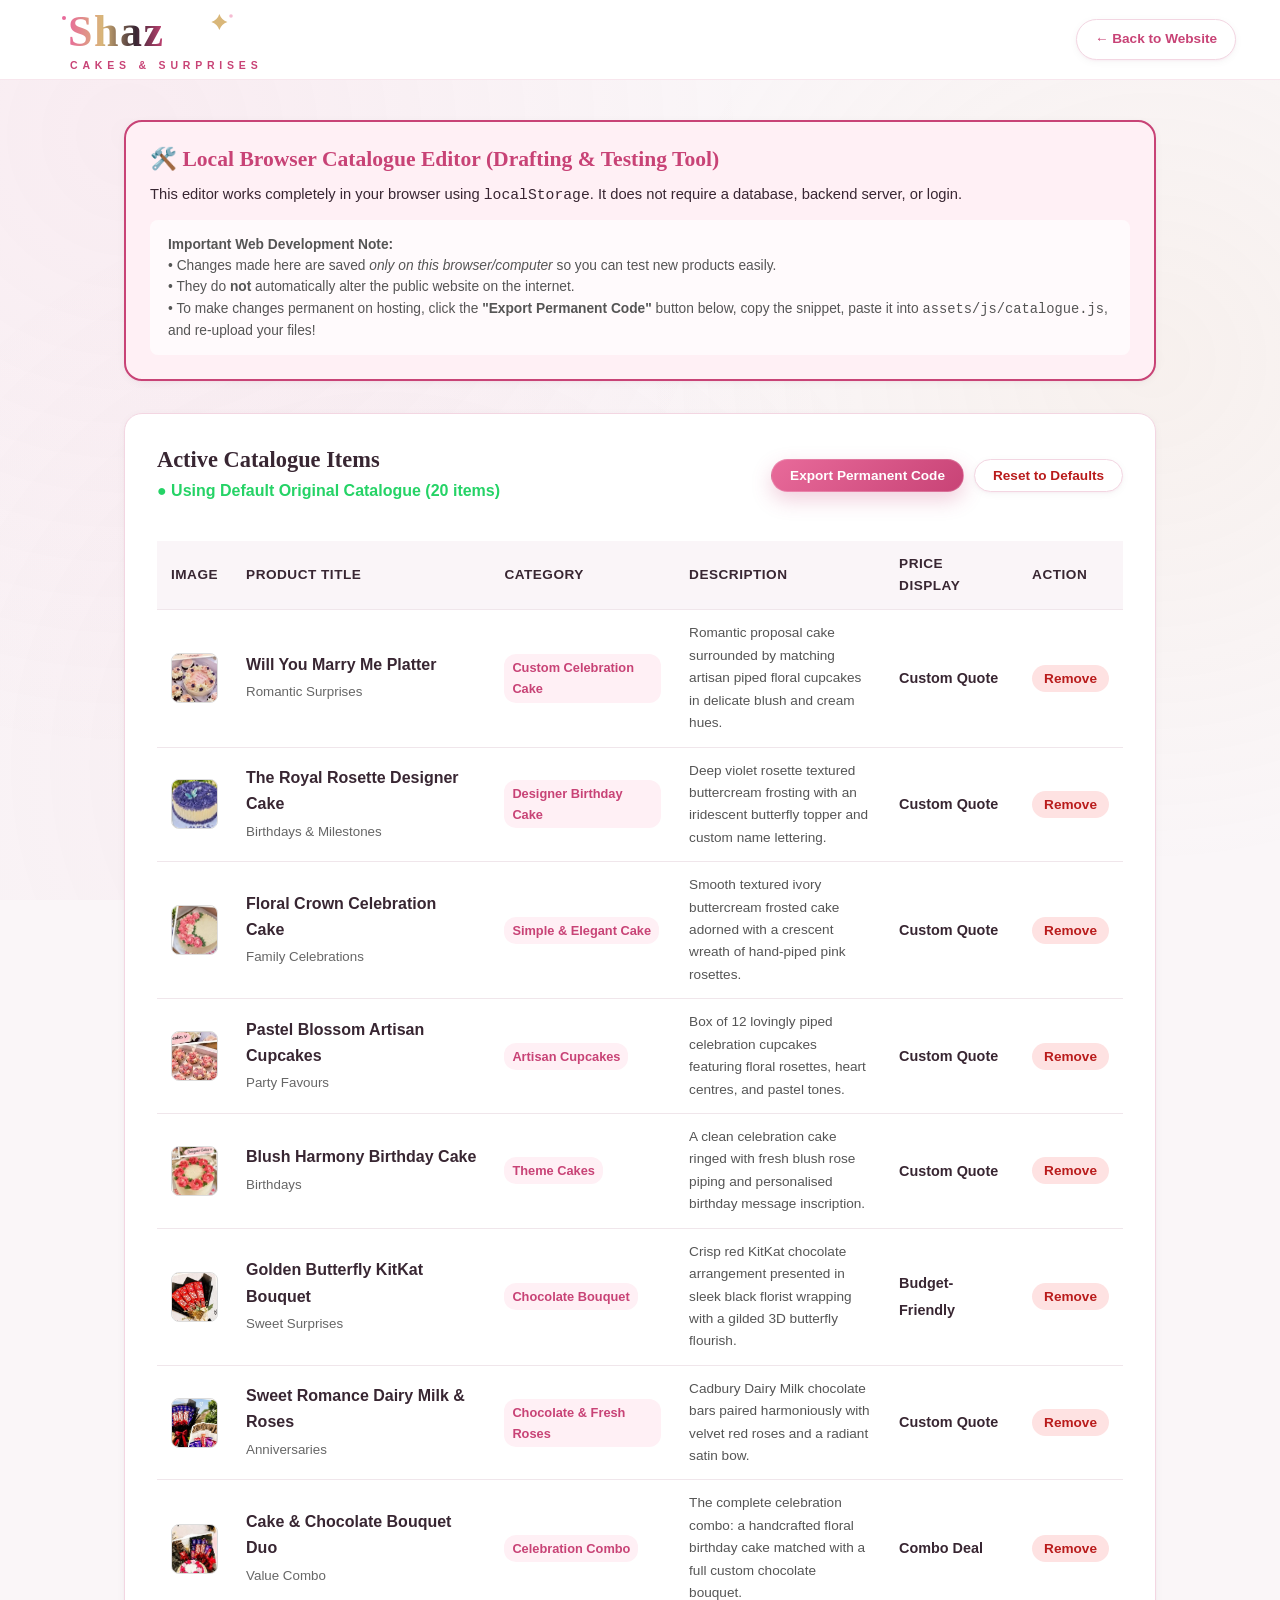
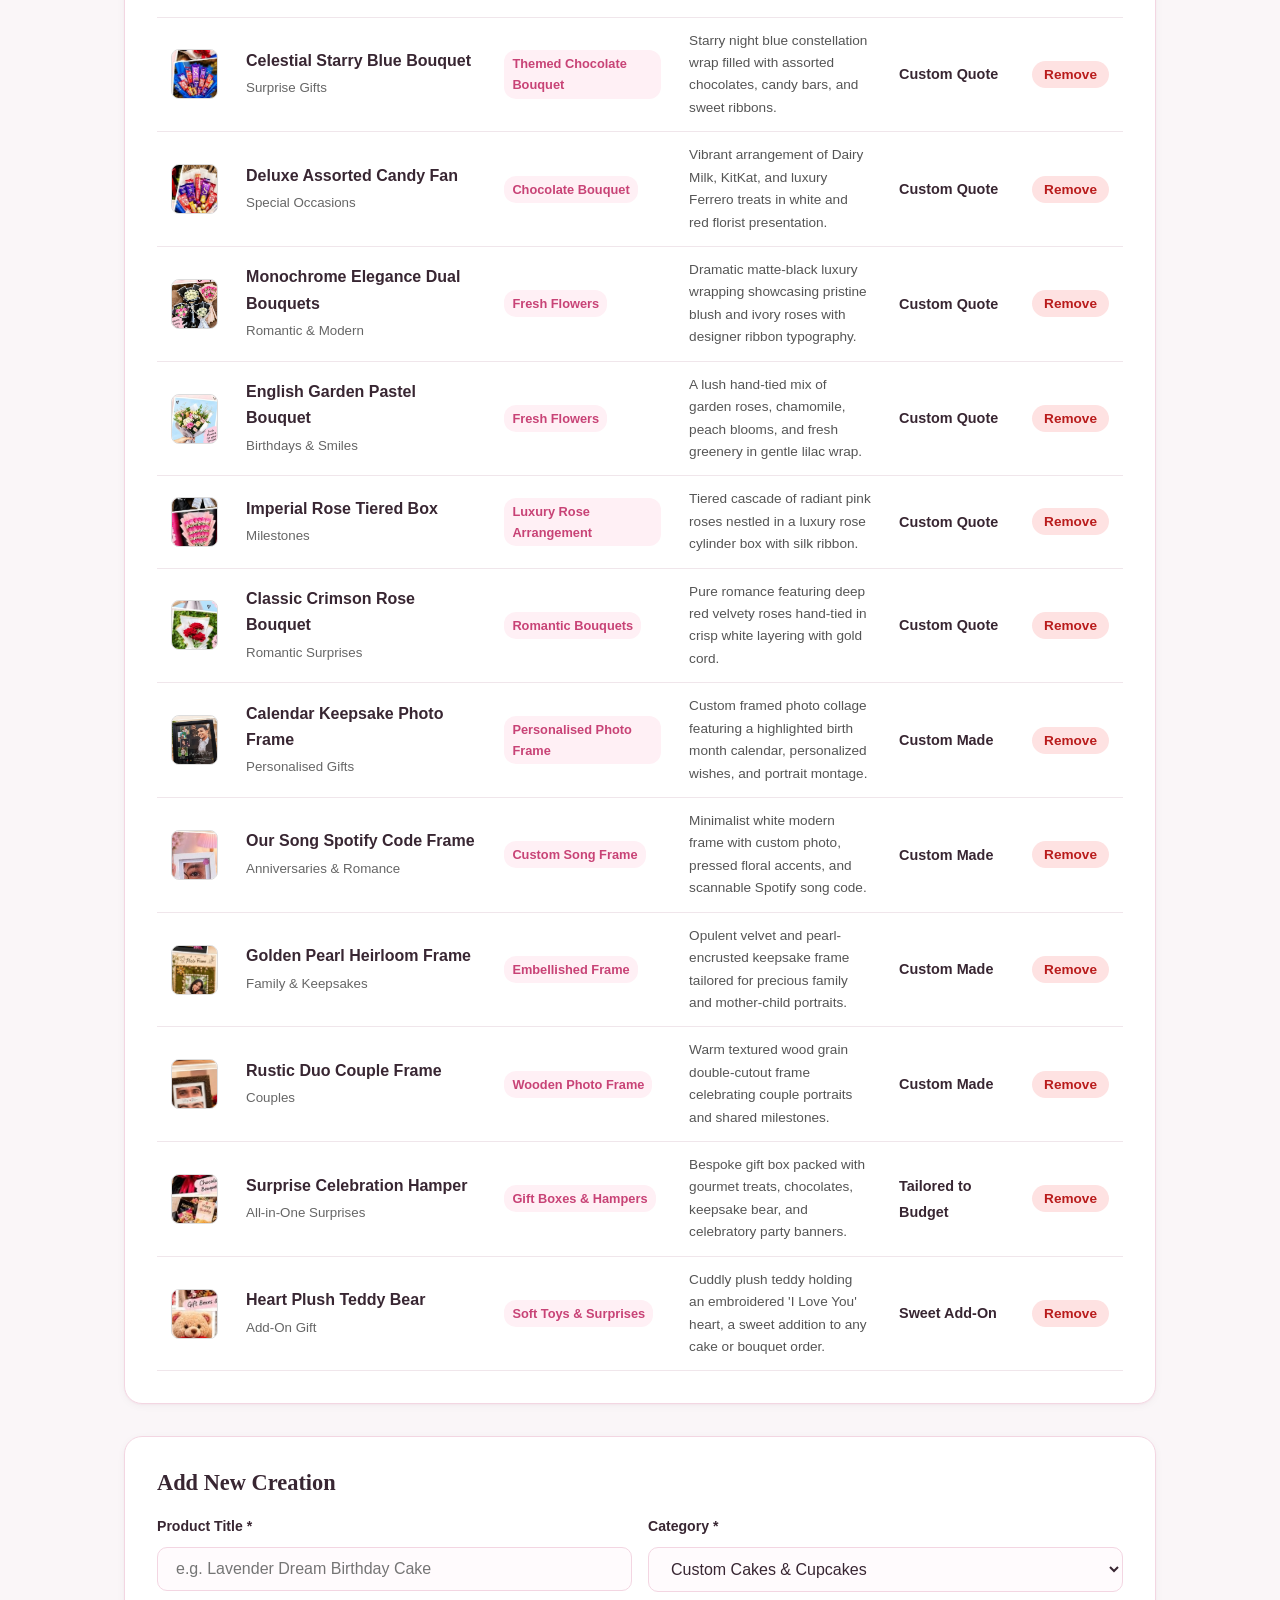
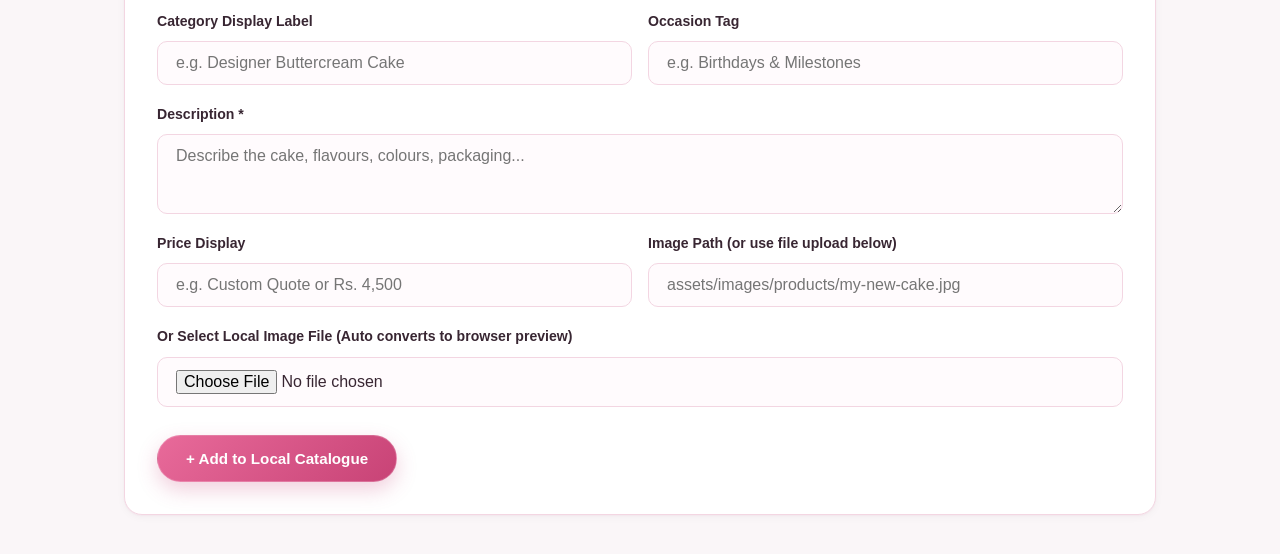
<file: editor.html>
<!DOCTYPE html>
<html lang="en">
<head>
  <meta charset="UTF-8">
  <meta name="viewport" content="width=device-width, initial-scale=1.0">
  <title>Local Catalogue Editor — Shaz Cakes &amp; Surprises</title>
  <meta name="robots" content="noindex, nofollow">
  <link rel="icon" type="image/svg+xml" href="assets/images/icons/favicon.svg">
  <link rel="stylesheet" href="assets/css/style.css">
  <style>
    .editor-container {
      max-width: 1080px;
      margin: 40px auto;
      padding: 0 24px;
    }
    .editor-notice-card {
      background: #FFF0F5;
      border: 2px solid var(--color-deep-rose);
      border-radius: var(--radius-md);
      padding: 24px;
      margin-bottom: 32px;
      box-shadow: var(--shadow-sm);
    }
    .editor-card {
      background: #ffffff;
      border-radius: var(--radius-md);
      border: 1px solid var(--color-border);
      padding: 32px;
      margin-bottom: 32px;
      box-shadow: var(--shadow-sm);
    }
    .editor-table {
      width: 100%;
      border-collapse: collapse;
      margin-top: 16px;
    }
    .editor-table th, .editor-table td {
      padding: 12px 14px;
      text-align: left;
      border-bottom: 1px solid #f0e6eb;
    }
    .editor-table th {
      background-color: #faf5f8;
      color: var(--color-text-main);
      font-size: 0.85rem;
      text-transform: uppercase;
      letter-spacing: 0.5px;
    }
    .modal-overlay {
      position: fixed;
      top: 0;
      left: 0;
      width: 100vw;
      height: 100vh;
      background: rgba(0,0,0,0.6);
      backdrop-filter: blur(4px);
      z-index: 5000;
      display: none;
      align-items: center;
      justify-content: center;
      padding: 24px;
    }
    .modal-box {
      background: white;
      border-radius: var(--radius-md);
      max-width: 680px;
      width: 100%;
      padding: 32px;
      box-shadow: var(--shadow-lg);
    }
  </style>
</head>
<body style="background-color: #faf6f8;">

  <header class="header" style="position: static; height: 80px; background: white;">
    <div class="container header-container">
      <a href="index.html" class="brand-logo" aria-label="Return to Homepage">
        <img src="assets/images/icons/logo.svg" alt="Shaz Cakes &amp; Surprises Logo">
      </a>
      <div style="display: flex; gap: 12px;">
        <a href="index.html" class="btn btn-secondary btn-sm">← Back to Website</a>
      </div>
    </div>
  </header>

  <main class="editor-container">
    
    <!-- Transparent Limitation Notice -->
    <div class="editor-notice-card">
      <h2 style="font-size: 1.35rem; color: var(--color-deep-rose); margin-bottom: 10px;">
        🛠️ Local Browser Catalogue Editor (Drafting &amp; Testing Tool)
      </h2>
      <p style="font-size: 0.92rem; color: var(--color-text-main); line-height: 1.6; margin-bottom: 12px;">
        This editor works completely in your browser using <code>localStorage</code>. It does not require a database, backend server, or login.
      </p>
      <div style="background: rgba(255,255,255,0.7); padding: 14px 18px; border-radius: 8px; font-size: 0.86rem; color: #555; line-height: 1.55;">
        <strong>Important Web Development Note:</strong><br>
        • Changes made here are saved <em>only on this browser/computer</em> so you can test new products easily.<br>
        • They do <strong>not</strong> automatically alter the public website on the internet.<br>
        • To make changes permanent on hosting, click the <strong>"Export Permanent Code"</strong> button below, copy the snippet, paste it into <code>assets/js/catalogue.js</code>, and re-upload your files!
      </div>
    </div>

    <!-- Active Catalogue Section -->
    <div class="editor-card">
      <div style="display: flex; justify-content: space-between; align-items: center; flex-wrap: wrap; gap: 16px; margin-bottom: 20px;">
        <div>
          <h3 style="font-size: 1.4rem; color: var(--color-text-main); margin-bottom: 4px;">Active Catalogue Items</h3>
          <div id="storageStatusBadge">Checking storage...</div>
        </div>
        <div style="display: flex; gap: 10px; flex-wrap: wrap;">
          <button id="exportCodeBtn" class="btn btn-sm btn-primary">
            Export Permanent Code
          </button>
          <button id="resetDefaultsBtn" class="btn btn-sm btn-secondary" style="color: #b91c1c;">
            Reset to Defaults
          </button>
        </div>
      </div>

      <div style="overflow-x: auto;">
        <table class="editor-table">
          <thead>
            <tr>
              <th>Image</th>
              <th>Product Title</th>
              <th>Category</th>
              <th>Description</th>
              <th>Price Display</th>
              <th>Action</th>
            </tr>
          </thead>
          <tbody id="editorTableBody">
            <!-- Dynamically populated -->
          </tbody>
        </table>
      </div>
    </div>

    <!-- Add New Creation Form -->
    <div class="editor-card">
      <h3 style="font-size: 1.4rem; color: var(--color-text-main); margin-bottom: 18px;">Add New Creation</h3>
      
      <form id="addProductForm" style="display: flex; flex-direction: column; gap: 18px;">
        <div class="form-row">
          <div class="form-group">
            <label class="form-label" for="newProdTitle">Product Title *</label>
            <input type="text" id="newProdTitle" class="form-control" placeholder="e.g. Lavender Dream Birthday Cake" required>
          </div>
          <div class="form-group">
            <label class="form-label" for="newProdCategory">Category *</label>
            <select id="newProdCategory" class="form-control" required>
              <option value="cakes">Custom Cakes &amp; Cupcakes</option>
              <option value="chocolate">Chocolate Bouquets</option>
              <option value="flowers">Fresh Flower Bouquets</option>
              <option value="frames">Custom Photo Frames</option>
              <option value="hampers">Surprise Hampers &amp; Gifts</option>
            </select>
          </div>
        </div>

        <div class="form-row">
          <div class="form-group">
            <label class="form-label" for="newProdCategoryLabel">Category Display Label</label>
            <input type="text" id="newProdCategoryLabel" class="form-control" placeholder="e.g. Designer Buttercream Cake">
          </div>
          <div class="form-group">
            <label class="form-label" for="newProdTag">Occasion Tag</label>
            <input type="text" id="newProdTag" class="form-control" placeholder="e.g. Birthdays &amp; Milestones">
          </div>
        </div>

        <div class="form-group">
          <label class="form-label" for="newProdDesc">Description *</label>
          <textarea id="newProdDesc" class="form-control" rows="3" placeholder="Describe the cake, flavours, colours, packaging..." required></textarea>
        </div>

        <div class="form-row">
          <div class="form-group">
            <label class="form-label" for="newProdPrice">Price Display</label>
            <input type="text" id="newProdPrice" class="form-control" placeholder="e.g. Custom Quote or Rs. 4,500">
          </div>
          <div class="form-group">
            <label class="form-label" for="newProdImagePath">Image Path (or use file upload below)</label>
            <input type="text" id="newProdImagePath" class="form-control" placeholder="assets/images/products/my-new-cake.jpg">
          </div>
        </div>

        <div class="form-group">
          <label class="form-label" for="newProdImageFile">Or Select Local Image File (Auto converts to browser preview)</label>
          <input type="file" id="newProdImageFile" class="form-control" accept="image/*">
          <img id="imagePreview" alt="Preview" style="display: none; max-width: 140px; margin-top: 10px; border-radius: 8px; border: 1px solid #ddd;">
        </div>

        <div style="margin-top: 10px;">
          <button type="submit" class="btn btn-primary">
            + Add to Local Catalogue
          </button>
        </div>
      </form>
    </div>

  </main>

  <!-- Export Code Modal -->
  <div id="exportModal" class="modal-overlay">
    <div class="modal-box">
      <h3 style="font-size: 1.3rem; margin-bottom: 8px;">Export Permanent Code Snippet</h3>
      <p style="font-size: 0.88rem; color: #666; margin-bottom: 16px;">
        To make these items appear permanently on your live website, copy this code and paste it over the <code>SHAZ_DEFAULT_PRODUCTS</code> array in <code>assets/js/catalogue.js</code>:
      </p>
      <textarea id="exportCodeOutput" style="width: 100%; height: 260px; font-family: monospace; font-size: 0.85rem; padding: 12px; border-radius: 8px; border: 1px solid #ccc; margin-bottom: 16px;" readonly></textarea>
      <div style="display: flex; justify-content: flex-end; gap: 12px;">
        <button id="closeExportBtn" class="btn btn-secondary btn-sm">Close</button>
        <button id="copyExportBtn" class="btn btn-primary btn-sm">Copy Code Snippet</button>
      </div>
    </div>
  </div>

  <script src="assets/js/config.js"></script>
  <script src="assets/js/catalogue.js"></script>
  <script src="assets/js/editor.js"></script>
</body>
</html>
</file>
<file: assets/css/style.css>
/* ====================================================================
   SHAZ CAKES & SURPRISES — PREMIUM ENHANCED STYLESHEET
   Brand Colors:
   - Primary Pink: #E86A9A
   - Deep Rose:    #C84376
   - Light Pink:   #FFF0F5
   - Soft White:   #FFFBFD
   - Champagne:    #D9B779
   - Main Text:    #382632
   ==================================================================== */

:root {
  /* Color Palette */
  --color-primary: #E86A9A;
  --color-primary-hover: #db5487;
  --color-deep-rose: #C84376;
  --color-dark-rose: #A42D5A;
  --color-light-pink: #FFF0F5;
  --color-light-pink-alt: #FFE4EE;
  --color-soft-white: #FFFBFD;
  --color-pure-white: #FFFFFF;
  --color-champagne: #D9B779;
  --color-champagne-light: #F4E8CE;
  --color-champagne-dark: #B8924A;
  --color-text-main: #382632;
  --color-text-muted: #6B5564;
  --color-text-light: #8E7A87;
  --color-border: #F3D6E2;
  --color-border-subtle: #F8E7EE;
  --color-whatsapp: #25D366;
  --color-whatsapp-dark: #1EBE5D;

  /* Typography */
  --font-heading: 'Playfair Display', 'Cormorant Garamond', 'Cinzel', 'Georgia', 'Times New Roman', serif;
  --font-body: 'Plus Jakarta Sans', -apple-system, BlinkMacSystemFont, 'Segoe UI', Roboto, Helvetica, Arial, sans-serif;

  /* Shadows */
  --shadow-sm: 0 2px 8px rgba(56, 38, 50, 0.04), 0 1px 2px rgba(200, 67, 118, 0.05);
  --shadow-md: 0 10px 25px rgba(200, 67, 118, 0.08), 0 3px 10px rgba(56, 38, 50, 0.04);
  --shadow-lg: 0 20px 40px rgba(200, 67, 118, 0.12), 0 8px 18px rgba(56, 38, 50, 0.06);
  --shadow-hover: 0 24px 48px rgba(200, 67, 118, 0.18), 0 10px 20px rgba(56, 38, 50, 0.08);

  /* Border Radius */
  --radius-sm: 10px;
  --radius-md: 18px;
  --radius-lg: 26px;
  --radius-full: 9999px;

  /* Transitions */
  --transition-fast: 0.2s cubic-bezier(0.4, 0, 0.2, 1);
  --transition-normal: 0.35s cubic-bezier(0.4, 0, 0.2, 1);
  --transition-smooth: 0.5s cubic-bezier(0.16, 1, 0.3, 1);

  /* Layout */
  --container-max: 1240px;
  --nav-height: 84px;
}

/* --------------------------------------------------------------------
   CSS Reset & Base
   -------------------------------------------------------------------- */
*, *::before, *::after {
  box-sizing: border-box;
  margin: 0;
  padding: 0;
}

html {
  scroll-behavior: smooth;
  font-size: 16px;
  -webkit-font-smoothing: antialiased;
  -moz-osx-font-smoothing: grayscale;
}

body {
  font-family: var(--font-body);
  color: var(--color-text-main);
  background-color: var(--color-soft-white);
  line-height: 1.65;
  overflow-x: hidden;
  position: relative;
}

/* Ambient glow */
body::before {
  content: "";
  position: fixed;
  top: 0;
  left: 50%;
  transform: translateX(-50%);
  width: 100vw;
  height: 100vh;
  background: 
    radial-gradient(circle at 10% 15%, rgba(232, 106, 154, 0.07) 0%, transparent 45%),
    radial-gradient(circle at 90% 40%, rgba(217, 183, 121, 0.08) 0%, transparent 40%),
    radial-gradient(circle at 30% 85%, rgba(200, 67, 118, 0.06) 0%, transparent 50%);
  pointer-events: none;
  z-index: -1;
}

img {
  max-width: 100%;
  height: auto;
  display: block;
}

a {
  color: inherit;
  text-decoration: none;
  transition: color var(--transition-fast);
}

button {
  font-family: inherit;
  cursor: pointer;
  border: none;
  background: none;
}

input, textarea, select {
  font-family: inherit;
  font-size: 1rem;
}

/* Container */
.container {
  width: 100%;
  max-width: var(--container-max);
  margin-left: auto;
  margin-right: auto;
  padding-left: 24px;
  padding-right: 24px;
}

/* Section Spacing */
.section {
  padding: 100px 0;
  position: relative;
}

.section-pink {
  background-color: var(--color-light-pink);
  position: relative;
}

.section-pink::before,
.section-pink::after {
  content: "";
  position: absolute;
  left: 0;
  right: 0;
  height: 24px;
  pointer-events: none;
}

.section-pink::before {
  top: 0;
  background: linear-gradient(to bottom, var(--color-soft-white), transparent);
}

.section-pink::after {
  bottom: 0;
  background: linear-gradient(to top, var(--color-soft-white), transparent);
}

/* Typography Helpers */
h1, h2, h3, h4, h5, h6 {
  font-family: var(--font-heading);
  color: var(--color-text-main);
  line-height: 1.25;
  font-weight: 700;
}

.section-header {
  text-align: center;
  max-width: 760px;
  margin: 0 auto 56px auto;
}

.section-tag {
  display: inline-flex;
  align-items: center;
  gap: 8px;
  padding: 6px 18px;
  background: rgba(232, 106, 154, 0.12);
  color: var(--color-deep-rose);
  border-radius: var(--radius-full);
  font-size: 0.85rem;
  font-weight: 700;
  letter-spacing: 2px;
  text-transform: uppercase;
  margin-bottom: 16px;
  border: 1px solid rgba(232, 106, 154, 0.2);
}

.section-title {
  font-size: 2.65rem;
  margin-bottom: 18px;
  color: var(--color-text-main);
}

.section-title span {
  color: var(--color-deep-rose);
  position: relative;
}

.section-description {
  font-size: 1.1rem;
  color: var(--color-text-muted);
  line-height: 1.7;
}

.champagne-divider {
  display: flex;
  align-items: center;
  justify-content: center;
  gap: 14px;
  margin: 18px auto 0 auto;
}

.champagne-divider::before,
.champagne-divider::after {
  content: "";
  width: 50px;
  height: 1.5px;
  background: linear-gradient(to right, transparent, var(--color-champagne));
}

.champagne-divider::after {
  background: linear-gradient(to left, transparent, var(--color-champagne));
}

.champagne-divider svg {
  color: var(--color-champagne);
  flex-shrink: 0;
}

/* --------------------------------------------------------------------
   Buttons & Links
   -------------------------------------------------------------------- */
.btn {
  display: inline-flex;
  align-items: center;
  justify-content: center;
  gap: 10px;
  padding: 14px 28px;
  border-radius: var(--radius-full);
  font-size: 0.95rem;
  font-weight: 600;
  transition: all var(--transition-fast);
  text-align: center;
  white-space: nowrap;
  position: relative;
  overflow: hidden;
}

.btn-primary {
  background: linear-gradient(135deg, var(--color-primary) 0%, var(--color-deep-rose) 100%);
  color: var(--color-pure-white);
  box-shadow: 0 8px 20px rgba(200, 67, 118, 0.25);
  border: 1px solid rgba(255, 255, 255, 0.2);
}

.btn-primary:hover {
  background: linear-gradient(135deg, var(--color-primary-hover) 0%, var(--color-dark-rose) 100%);
  transform: translateY(-2px);
  box-shadow: 0 12px 28px rgba(200, 67, 118, 0.35);
  color: var(--color-pure-white);
}

.btn-secondary {
  background-color: var(--color-pure-white);
  color: var(--color-deep-rose);
  border: 1.5px solid var(--color-border);
  box-shadow: var(--shadow-sm);
}

.btn-secondary:hover {
  background-color: var(--color-light-pink);
  border-color: var(--color-primary);
  transform: translateY(-2px);
  box-shadow: var(--shadow-md);
  color: var(--color-deep-rose);
}

.btn-whatsapp {
  background: linear-gradient(135deg, #25D366 0%, #1EBE5D 100%);
  color: var(--color-pure-white) !important;
  box-shadow: 0 8px 20px rgba(37, 211, 102, 0.28);
  border: 1px solid rgba(255, 255, 255, 0.2);
}

.btn-whatsapp:hover {
  background: linear-gradient(135deg, #22c35e 0%, #17a750 100%);
  transform: translateY(-2px);
  box-shadow: 0 12px 26px rgba(37, 211, 102, 0.38);
}

.btn-sm {
  padding: 8px 18px;
  font-size: 0.85rem;
}

/* --------------------------------------------------------------------
   Navigation Bar & Animated "Shaz" Pink Color Run Header
   -------------------------------------------------------------------- */
.header {
  position: sticky;
  top: 0;
  left: 0;
  right: 0;
  z-index: 1000;
  height: var(--nav-height);
  background-color: rgba(255, 251, 253, 0.94);
  backdrop-filter: blur(12px);
  -webkit-backdrop-filter: blur(12px);
  border-bottom: 1px solid rgba(243, 214, 226, 0.6);
  transition: all var(--transition-normal);
}

.header.scrolled {
  height: 74px;
  background-color: rgba(255, 251, 253, 0.98);
  box-shadow: 0 4px 20px rgba(56, 38, 50, 0.06);
}

.header-container {
  display: flex;
  align-items: center;
  justify-content: space-between;
  height: 100%;
}

/* Animated Brand Logo in Header */
.brand-logo {
  display: flex;
  align-items: center;
  gap: 12px;
  text-decoration: none;
}

.brand-text-logo {
  display: flex;
  flex-direction: column;
  position: relative;
}

/* "Shaz" Running Pink Color Animation */
.brand-shaz-animated {
  font-family: var(--font-heading);
  font-size: 2.15rem;
  font-weight: 700;
  line-height: 1;
  letter-spacing: 1.5px;
  display: inline-block;
  background: linear-gradient(
    90deg, 
    #382632 0%, 
    #C84376 25%, 
    #E86A9A 45%, 
    #D9B779 65%, 
    #E86A9A 85%, 
    #382632 100%
  );
  background-size: 300% 100%;
  -webkit-background-clip: text;
  background-clip: text;
  -webkit-text-fill-color: transparent;
  animation: pinkColorRun 4s ease-in-out infinite;
  position: relative;
}

.brand-shaz-animated::after {
  content: "✨";
  position: absolute;
  top: -8px;
  right: -16px;
  font-size: 0.85rem;
  animation: sparkleTwinkle 2s ease-in-out infinite;
}

.brand-sub-animated {
  font-size: 0.62rem;
  font-weight: 700;
  letter-spacing: 3.5px;
  color: var(--color-deep-rose);
  text-transform: uppercase;
  margin-top: 3px;
  display: block;
}

@keyframes pinkColorRun {
  0% {
    background-position: 0% 50%;
  }
  50% {
    background-position: 100% 50%;
  }
  100% {
    background-position: 0% 50%;
  }
}

@keyframes sparkleTwinkle {
  0%, 100% {
    opacity: 0.3;
    transform: scale(0.8) rotate(0deg);
  }
  50% {
    opacity: 1;
    transform: scale(1.2) rotate(15deg);
  }
}

/* Navigation Menu */
.nav-menu {
  display: flex;
  align-items: center;
  gap: 32px;
  list-style: none;
}

.nav-link {
  font-size: 0.95rem;
  font-weight: 500;
  color: var(--color-text-main);
  position: relative;
  padding: 8px 0;
  transition: color var(--transition-fast);
}

.nav-link::after {
  content: "";
  position: absolute;
  bottom: 0;
  left: 0;
  width: 0;
  height: 2px;
  background: linear-gradient(to right, var(--color-primary), var(--color-champagne));
  transition: width var(--transition-normal);
  border-radius: 2px;
}

.nav-link:hover,
.nav-link.active {
  color: var(--color-deep-rose);
}

.nav-link:hover::after,
.nav-link.active::after {
  width: 100%;
}

.nav-actions {
  display: flex;
  align-items: center;
  gap: 16px;
}

/* Mobile Hamburger */
.mobile-toggle {
  display: none;
  width: 44px;
  height: 44px;
  border-radius: var(--radius-sm);
  background-color: var(--color-light-pink);
  border: 1px solid var(--color-border);
  align-items: center;
  justify-content: center;
  color: var(--color-deep-rose);
  cursor: pointer;
  transition: all var(--transition-fast);
}

/* --------------------------------------------------------------------
   Hero Section with Particle Canvas & Animated Butterflies
   -------------------------------------------------------------------- */
.hero {
  padding: 60px 0 100px 0;
  position: relative;
  overflow: hidden;
}

/* Floating Pink Particle Canvas */
.hero-particles-canvas {
  position: absolute;
  top: 0;
  left: 0;
  width: 100%;
  height: 100%;
  pointer-events: none;
  z-index: 0;
  opacity: 0.85;
}

.hero-grid {
  display: grid;
  grid-template-columns: 1.15fr 1fr;
  align-items: center;
  gap: 56px;
  position: relative;
  z-index: 2;
}

.hero-badge {
  display: inline-flex;
  align-items: center;
  gap: 8px;
  padding: 6px 16px;
  background-color: var(--color-light-pink);
  border: 1px solid var(--color-border);
  border-radius: var(--radius-full);
  color: var(--color-deep-rose);
  font-size: 0.85rem;
  font-weight: 600;
  letter-spacing: 1px;
  margin-bottom: 24px;
}

.hero-title {
  font-size: 3.5rem;
  font-weight: 700;
  line-height: 1.15;
  margin-bottom: 24px;
  color: var(--color-text-main);
}

.hero-title .highlight {
  color: var(--color-deep-rose);
  font-style: italic;
  display: block;
  background: linear-gradient(90deg, #C84376 0%, #E86A9A 50%, #D9B779 100%);
  -webkit-background-clip: text;
  background-clip: text;
  -webkit-text-fill-color: transparent;
  animation: pinkColorRun 6s ease-in-out infinite;
}

.hero-subtitle {
  font-size: 1.2rem;
  line-height: 1.75;
  color: var(--color-text-muted);
  margin-bottom: 36px;
  max-width: 540px;
}

.hero-cta {
  display: flex;
  align-items: center;
  gap: 18px;
  flex-wrap: wrap;
  margin-bottom: 40px;
}

.hero-features {
  display: flex;
  align-items: center;
  gap: 28px;
  padding-top: 24px;
  border-top: 1px solid var(--color-border-subtle);
}

.hero-feature-item {
  display: flex;
  align-items: center;
  gap: 10px;
  font-size: 0.9rem;
  font-weight: 500;
  color: var(--color-text-muted);
}

.hero-feature-item svg {
  color: var(--color-deep-rose);
  flex-shrink: 0;
}

/* --------------------------------------------------------------------
   3D Fluttering Butterflies & Sparkle Trails
   -------------------------------------------------------------------- */
.butterfly-flight-wrap {
  position: absolute;
  pointer-events: auto;
  z-index: 10;
  cursor: pointer;
}

/* Flight Trajectory 1: Golden Butterfly */
.butterfly-gold-flight {
  top: 15%;
  left: 5%;
  animation: flyPatternGold 22s ease-in-out infinite;
}

@keyframes flyPatternGold {
  0% {
    transform: translate(0px, 0px) rotate(15deg) scale(0.9);
  }
  20% {
    transform: translate(220px, -60px) rotate(-10deg) scale(1.05);
  }
  45% {
    transform: translate(450px, 60px) rotate(20deg) scale(0.95);
  }
  65% {
    transform: translate(300px, 200px) rotate(-15deg) scale(1);
  }
  85% {
    transform: translate(120px, 120px) rotate(10deg) scale(0.9);
  }
  100% {
    transform: translate(0px, 0px) rotate(15deg) scale(0.9);
  }
}

/* Flight Trajectory 2: Rose Pink Butterfly hovering near the cake */
.butterfly-pink-flight {
  top: 45%;
  right: 18%;
  animation: flyPatternPink 16s ease-in-out infinite;
}

@keyframes flyPatternPink {
  0% {
    transform: translate(0px, 0px) rotate(-12deg) scale(0.85);
  }
  30% {
    transform: translate(-140px, -110px) rotate(15deg) scale(1);
  }
  60% {
    transform: translate(80px, -80px) rotate(-18deg) scale(0.95);
  }
  80% {
    transform: translate(-60px, 60px) rotate(10deg) scale(0.9);
  }
  100% {
    transform: translate(0px, 0px) rotate(-12deg) scale(0.85);
  }
}

/* Butterfly 3D Wings Structure */
.butterfly {
  position: relative;
  width: 48px;
  height: 40px;
  perspective: 600px;
  transform-style: preserve-3d;
  filter: drop-shadow(0 4px 8px rgba(200, 67, 118, 0.25));
  transition: transform 0.4s ease;
}

.butterfly:hover {
  transform: scale(1.3) rotate(15deg);
}

.butterfly-body {
  position: absolute;
  top: 10px;
  left: 22px;
  width: 4px;
  height: 20px;
  background: #382632;
  border-radius: 4px;
  z-index: 5;
}

.butterfly-wing {
  position: absolute;
  top: 0;
  width: 24px;
  height: 38px;
}

.butterfly-wing-left {
  left: 0;
  transform-origin: right center;
  animation: flapLeftWing 0.26s ease-in-out infinite alternate;
}

.butterfly-wing-right {
  right: 0;
  transform-origin: left center;
  animation: flapRightWing 0.26s ease-in-out infinite alternate;
}

@keyframes flapLeftWing {
  0% { transform: rotateY(0deg); }
  100% { transform: rotateY(65deg); }
}

@keyframes flapRightWing {
  0% { transform: rotateY(0deg); }
  100% { transform: rotateY(-65deg); }
}

/* Butterfly Sparkle Trail ("dot dot") */
.butterfly-sparkle-dot {
  position: absolute;
  width: 6px;
  height: 6px;
  border-radius: 50%;
  background: radial-gradient(circle, #FFF0F5 0%, #E86A9A 70%, transparent 100%);
  box-shadow: 0 0 8px #E86A9A;
  pointer-events: none;
  animation: sparkleDrop 1.8s ease-out forwards;
}

@keyframes sparkleDrop {
  0% {
    opacity: 1;
    transform: scale(1) translateY(0);
  }
  100% {
    opacity: 0;
    transform: scale(0.2) translateY(30px);
  }
}

/* Hero Visual Composition */
.hero-visual {
  position: relative;
}

.hero-image-wrapper {
  position: relative;
  z-index: 1;
  border-radius: var(--radius-lg);
  padding: 16px;
  background: linear-gradient(145deg, #FFFFFF, var(--color-light-pink));
  box-shadow: var(--shadow-lg);
  border: 1px solid rgba(217, 183, 121, 0.3);
  transition: transform 0.4s ease, box-shadow 0.4s ease;
}

.hero-image-wrapper:hover {
  transform: translateY(-4px);
  box-shadow: var(--shadow-hover);
}

.hero-main-img {
  width: 100%;
  height: 480px;
  object-fit: cover;
  border-radius: calc(var(--radius-lg) - 8px);
  box-shadow: var(--shadow-md);
  transition: transform var(--transition-smooth);
}

.hero-image-wrapper:hover .hero-main-img {
  transform: scale(1.02);
}

/* Floating Badges on Hero */
.floating-card {
  position: absolute;
  z-index: 2;
  background: rgba(255, 255, 255, 0.95);
  backdrop-filter: blur(8px);
  -webkit-backdrop-filter: blur(8px);
  padding: 14px 18px;
  border-radius: var(--radius-md);
  box-shadow: var(--shadow-md);
  border: 1px solid var(--color-border);
  display: flex;
  align-items: center;
  gap: 12px;
  animation: floatSubtle 4s ease-in-out infinite;
}

.floating-card-1 {
  top: -20px;
  right: -20px;
  animation-delay: 0s;
}

.floating-card-2 {
  bottom: 24px;
  left: -28px;
  animation-delay: 2s;
}

.floating-card-icon {
  width: 40px;
  height: 40px;
  border-radius: 50%;
  background: var(--color-light-pink);
  display: flex;
  align-items: center;
  justify-content: center;
  color: var(--color-deep-rose);
}

.floating-card-text strong {
  display: block;
  font-size: 0.9rem;
  color: var(--color-text-main);
}

.floating-card-text span {
  font-size: 0.78rem;
  color: var(--color-text-light);
}

@keyframes floatSubtle {
  0%, 100% {
    transform: translateY(0);
  }
  50% {
    transform: translateY(-8px);
  }
}

/* --------------------------------------------------------------------
   Our Creations Gallery Section
   -------------------------------------------------------------------- */
.gallery-filter-bar {
  display: flex;
  align-items: center;
  justify-content: center;
  gap: 10px;
  flex-wrap: wrap;
  margin-bottom: 48px;
}

.filter-btn {
  padding: 10px 22px;
  border-radius: var(--radius-full);
  font-size: 0.9rem;
  font-weight: 600;
  background-color: var(--color-pure-white);
  color: var(--color-text-muted);
  border: 1.5px solid var(--color-border);
  transition: all var(--transition-fast);
  cursor: pointer;
}

.filter-btn:hover {
  color: var(--color-deep-rose);
  border-color: var(--color-primary);
  background-color: var(--color-light-pink);
}

.filter-btn.active {
  background: linear-gradient(135deg, var(--color-primary) 0%, var(--color-deep-rose) 100%);
  color: var(--color-pure-white);
  border-color: transparent;
  box-shadow: 0 4px 14px rgba(200, 67, 118, 0.25);
}

/* Products Grid */
.creations-grid {
  display: grid;
  grid-template-columns: repeat(auto-fill, minmax(285px, 1fr));
  gap: 30px;
}

.creation-card {
  background-color: var(--color-pure-white);
  border-radius: var(--radius-md);
  overflow: hidden;
  box-shadow: var(--shadow-sm);
  border: 1px solid var(--color-border-subtle);
  transition: all var(--transition-normal);
  display: flex;
  flex-direction: column;
  position: relative;
}

.creation-card:hover {
  transform: translateY(-6px);
  box-shadow: var(--shadow-hover);
  border-color: var(--color-border);
}

.creation-card-media {
  position: relative;
  width: 100%;
  aspect-ratio: 1 / 1;
  overflow: hidden;
  background-color: var(--color-light-pink);
  cursor: pointer;
}

.creation-card-img {
  width: 100%;
  height: 100%;
  object-fit: cover;
  transition: transform var(--transition-smooth);
}

.creation-card:hover .creation-card-img {
  transform: scale(1.08);
}

.creation-badge {
  position: absolute;
  top: 14px;
  left: 14px;
  padding: 4px 12px;
  background: rgba(255, 255, 255, 0.92);
  backdrop-filter: blur(4px);
  -webkit-backdrop-filter: blur(4px);
  border-radius: var(--radius-full);
  font-size: 0.75rem;
  font-weight: 700;
  color: var(--color-deep-rose);
  border: 1px solid rgba(232, 106, 154, 0.2);
  z-index: 2;
}

.creation-zoom-hint {
  position: absolute;
  bottom: 12px;
  right: 12px;
  width: 36px;
  height: 36px;
  border-radius: 50%;
  background: rgba(255, 255, 255, 0.88);
  backdrop-filter: blur(4px);
  -webkit-backdrop-filter: blur(4px);
  display: flex;
  align-items: center;
  justify-content: center;
  color: var(--color-text-main);
  opacity: 0;
  transform: translateY(6px);
  transition: all var(--transition-fast);
  z-index: 2;
}

.creation-card:hover .creation-zoom-hint {
  opacity: 1;
  transform: translateY(0);
}

.creation-card-body {
  padding: 22px 20px;
  display: flex;
  flex-direction: column;
  flex-grow: 1;
}

.creation-tag {
  font-size: 0.75rem;
  color: var(--color-champagne-dark);
  font-weight: 700;
  text-transform: uppercase;
  letter-spacing: 1px;
  margin-bottom: 6px;
}

.creation-title {
  font-size: 1.25rem;
  margin-bottom: 10px;
  color: var(--color-text-main);
  font-family: var(--font-heading);
}

.creation-desc {
  font-size: 0.9rem;
  color: var(--color-text-muted);
  line-height: 1.55;
  margin-bottom: 20px;
  flex-grow: 1;
}

.creation-card-footer {
  display: flex;
  align-items: center;
  justify-content: space-between;
  gap: 12px;
  padding-top: 14px;
  border-top: 1px solid var(--color-border-subtle);
}

.creation-price-hint {
  font-size: 0.82rem;
  color: var(--color-text-light);
  font-weight: 500;
}

/* Flyers Showcase Gallery */
.flyers-container {
  margin-top: 64px;
  padding: 40px;
  background: var(--color-pure-white);
  border-radius: var(--radius-lg);
  border: 1px solid var(--color-border);
  box-shadow: var(--shadow-sm);
}

.flyers-header {
  text-align: center;
  margin-bottom: 32px;
}

.flyers-grid {
  display: grid;
  grid-template-columns: repeat(auto-fill, minmax(220px, 1fr));
  gap: 24px;
}

.flyer-card {
  border-radius: var(--radius-md);
  overflow: hidden;
  box-shadow: var(--shadow-sm);
  border: 1px solid var(--color-border-subtle);
  background: var(--color-soft-white);
  transition: all var(--transition-normal);
  cursor: pointer;
  text-align: center;
  padding: 12px;
}

.flyer-card:hover {
  transform: translateY(-5px);
  box-shadow: var(--shadow-md);
  border-color: var(--color-primary);
}

.flyer-card img {
  width: 100%;
  aspect-ratio: 2 / 3;
  object-fit: cover;
  border-radius: var(--radius-sm);
  margin-bottom: 12px;
}

.flyer-card-title {
  font-size: 0.9rem;
  font-weight: 600;
  color: var(--color-text-main);
  margin-bottom: 4px;
}

.flyer-card-sub {
  font-size: 0.75rem;
  color: var(--color-deep-rose);
}

/* --------------------------------------------------------------------
   About Shaz Section
   -------------------------------------------------------------------- */
.about-grid {
  display: grid;
  grid-template-columns: 1fr 1.15fr;
  align-items: center;
  gap: 64px;
}

.about-visual {
  position: relative;
}

.about-frame {
  position: relative;
  border-radius: var(--radius-lg);
  padding: 16px;
  background: var(--color-pure-white);
  box-shadow: var(--shadow-lg);
  border: 1px solid var(--color-border);
}

.about-img {
  width: 100%;
  height: 480px;
  object-fit: cover;
  border-radius: calc(var(--radius-lg) - 8px);
}

.about-experience-badge {
  position: absolute;
  bottom: -20px;
  right: -20px;
  background: linear-gradient(135deg, var(--color-deep-rose), var(--color-primary));
  color: var(--color-pure-white);
  padding: 18px 24px;
  border-radius: var(--radius-md);
  box-shadow: var(--shadow-md);
  text-align: center;
  border: 2px solid var(--color-pure-white);
}

.about-experience-badge strong {
  display: block;
  font-size: 1.35rem;
  font-family: var(--font-heading);
}

.about-experience-badge span {
  font-size: 0.75rem;
  letter-spacing: 1px;
  text-transform: uppercase;
}

.about-content h2 {
  font-size: 2.5rem;
  margin-bottom: 24px;
}

.about-text {
  font-size: 1.05rem;
  color: var(--color-text-muted);
  line-height: 1.8;
  margin-bottom: 24px;
}

.about-values-grid {
  display: grid;
  grid-template-columns: 1fr 1fr;
  gap: 20px;
  margin: 32px 0;
}

.value-item {
  display: flex;
  align-items: flex-start;
  gap: 12px;
}

.value-icon {
  width: 36px;
  height: 36px;
  border-radius: 50%;
  background: var(--color-light-pink);
  display: flex;
  align-items: center;
  justify-content: center;
  color: var(--color-deep-rose);
  flex-shrink: 0;
}

.value-text strong {
  display: block;
  font-size: 0.95rem;
  color: var(--color-text-main);
  margin-bottom: 2px;
}

.value-text p {
  font-size: 0.85rem;
  color: var(--color-text-muted);
  line-height: 1.45;
}

/* --------------------------------------------------------------------
   How to Order Section
   -------------------------------------------------------------------- */
.steps-grid {
  display: grid;
  grid-template-columns: repeat(3, 1fr);
  gap: 32px;
  margin-bottom: 48px;
}

.step-card {
  background: var(--color-pure-white);
  border-radius: var(--radius-lg);
  padding: 40px 30px;
  box-shadow: var(--shadow-sm);
  border: 1px solid var(--color-border);
  position: relative;
  transition: all var(--transition-normal);
  display: flex;
  flex-direction: column;
}

.step-card:hover {
  transform: translateY(-8px);
  box-shadow: var(--shadow-hover);
  border-color: var(--color-primary);
}

.step-number {
  font-family: var(--font-heading);
  font-size: 2.8rem;
  font-weight: 700;
  color: var(--color-champagne);
  line-height: 1;
  margin-bottom: 16px;
  display: flex;
  align-items: center;
  justify-content: space-between;
}

.step-number svg {
  color: var(--color-deep-rose);
  opacity: 0.8;
}

.step-title {
  font-size: 1.35rem;
  margin-bottom: 14px;
  color: var(--color-text-main);
}

.step-desc {
  font-size: 0.95rem;
  color: var(--color-text-muted);
  line-height: 1.65;
}

.order-notice-box {
  background: rgba(217, 183, 121, 0.15);
  border: 1.5px solid var(--color-champagne);
  border-radius: var(--radius-md);
  padding: 22px 28px;
  display: flex;
  align-items: center;
  gap: 18px;
  max-width: 860px;
  margin: 0 auto;
}

.order-notice-box svg {
  color: var(--color-champagne-dark);
  flex-shrink: 0;
}

.order-notice-box p {
  font-size: 0.92rem;
  color: var(--color-text-main);
  line-height: 1.55;
}

/* --------------------------------------------------------------------
   Special Occasions Section
   -------------------------------------------------------------------- */
.occasions-grid {
  display: grid;
  grid-template-columns: repeat(auto-fill, minmax(320px, 1fr));
  gap: 28px;
}

.occasion-card {
  background: var(--color-pure-white);
  border-radius: var(--radius-md);
  padding: 32px 28px;
  box-shadow: var(--shadow-sm);
  border: 1px solid var(--color-border-subtle);
  transition: all var(--transition-normal);
  display: flex;
  flex-direction: column;
  position: relative;
  overflow: hidden;
}

.occasion-card::before {
  content: "";
  position: absolute;
  top: 0;
  left: 0;
  width: 4px;
  height: 100%;
  background: linear-gradient(to bottom, var(--color-primary), var(--color-champagne));
  opacity: 0;
  transition: opacity var(--transition-fast);
}

.occasion-card:hover {
  transform: translateY(-6px);
  box-shadow: var(--shadow-md);
  border-color: var(--color-border);
}

.occasion-card:hover::before {
  opacity: 1;
}

.occasion-icon {
  width: 52px;
  height: 52px;
  border-radius: var(--radius-sm);
  background: var(--color-light-pink);
  color: var(--color-deep-rose);
  display: flex;
  align-items: center;
  justify-content: center;
  margin-bottom: 20px;
  transition: transform var(--transition-fast);
}

.occasion-card:hover .occasion-icon {
  transform: scale(1.1);
  background: var(--color-light-pink-alt);
}

.occasion-title {
  font-size: 1.35rem;
  margin-bottom: 10px;
}

.occasion-desc {
  font-size: 0.92rem;
  color: var(--color-text-muted);
  line-height: 1.6;
  margin-bottom: 22px;
  flex-grow: 1;
}

/* --------------------------------------------------------------------
   Advanced Cake & Surprise Customizer / Price Estimator Widget
   -------------------------------------------------------------------- */
.sweet-calculator-box {
  background: var(--color-pure-white);
  border-radius: var(--radius-lg);
  padding: 36px;
  box-shadow: var(--shadow-md);
  border: 1px solid var(--color-border);
  margin-bottom: 40px;
}

.calculator-title {
  font-size: 1.5rem;
  color: var(--color-text-main);
  margin-bottom: 8px;
  display: flex;
  align-items: center;
  gap: 10px;
}

.calculator-grid {
  display: grid;
  grid-template-columns: repeat(auto-fit, minmax(220px, 1fr));
  gap: 20px;
  margin-top: 24px;
}

.calc-option-card {
  border: 1.5px solid var(--color-border);
  border-radius: var(--radius-md);
  padding: 16px;
  cursor: pointer;
  background: var(--color-soft-white);
  transition: all var(--transition-fast);
  text-align: center;
}

.calc-option-card:hover {
  border-color: var(--color-primary);
  background: var(--color-light-pink);
  transform: translateY(-2px);
}

.calc-option-card.selected {
  border-color: var(--color-deep-rose);
  background: #FFF0F5;
  box-shadow: 0 4px 14px rgba(200, 67, 118, 0.15);
}

.calc-option-icon {
  font-size: 1.8rem;
  margin-bottom: 8px;
}

.calc-option-name {
  font-weight: 700;
  font-size: 0.95rem;
  color: var(--color-text-main);
  margin-bottom: 4px;
}

.calc-option-sub {
  font-size: 0.78rem;
  color: var(--color-text-muted);
}

/* --------------------------------------------------------------------
   Interactive WhatsApp Custom Enquiry Message Builder
   -------------------------------------------------------------------- */
.builder-card {
  background: var(--color-pure-white);
  border-radius: var(--radius-lg);
  padding: 48px;
  box-shadow: var(--shadow-lg);
  border: 1px solid var(--color-border);
  display: grid;
  grid-template-columns: 1.1fr 1fr;
  gap: 48px;
}

.builder-form {
  display: flex;
  flex-direction: column;
  gap: 20px;
}

.form-group {
  display: flex;
  flex-direction: column;
  gap: 8px;
}

.form-label {
  font-size: 0.88rem;
  font-weight: 600;
  color: var(--color-text-main);
}

.form-control {
  width: 100%;
  padding: 12px 18px;
  border-radius: var(--radius-sm);
  border: 1.5px solid var(--color-border);
  background-color: var(--color-soft-white);
  color: var(--color-text-main);
  transition: border-color var(--transition-fast), background-color var(--transition-fast);
}

.form-control:focus {
  outline: none;
  border-color: var(--color-primary);
  background-color: var(--color-pure-white);
  box-shadow: 0 0 0 4px rgba(232, 106, 154, 0.15);
}

.form-row {
  display: grid;
  grid-template-columns: 1fr 1fr;
  gap: 16px;
}

/* WhatsApp Message Live Preview Box */
.builder-preview {
  background: #EFE7DD;
  background-image: radial-gradient(#d3c6b6 1px, transparent 1px);
  background-size: 16px 16px;
  border-radius: var(--radius-md);
  padding: 24px;
  display: flex;
  flex-direction: column;
  border: 1px solid #d9cbbe;
  box-shadow: inset 0 2px 6px rgba(0,0,0,0.04);
}

.preview-header {
  display: flex;
  align-items: center;
  gap: 12px;
  padding-bottom: 14px;
  border-bottom: 1px solid rgba(0, 0, 0, 0.08);
  margin-bottom: 18px;
}

.preview-avatar {
  width: 40px;
  height: 40px;
  border-radius: 50%;
  background: var(--color-deep-rose);
  color: white;
  display: flex;
  align-items: center;
  justify-content: center;
  font-weight: 700;
  font-family: var(--font-heading);
}

.preview-info strong {
  display: block;
  font-size: 0.92rem;
  color: #111b21;
}

.preview-info span {
  font-size: 0.75rem;
  color: #667781;
}

.preview-bubble {
  background-color: #E7FFDB;
  color: #111b21;
  padding: 16px 18px;
  border-radius: 12px 0 12px 12px;
  font-size: 0.88rem;
  line-height: 1.55;
  white-space: pre-wrap;
  box-shadow: 0 1px 2px rgba(0, 0, 0, 0.15);
  margin-bottom: auto;
  position: relative;
  align-self: flex-end;
  max-width: 95%;
  border: 1px solid #c9ecb9;
}

.preview-bubble::after {
  content: "";
  position: absolute;
  top: 0;
  right: -8px;
  width: 0;
  height: 0;
  border-top: 8px solid #E7FFDB;
  border-right: 8px solid transparent;
}

.preview-actions {
  margin-top: 24px;
}

/* --------------------------------------------------------------------
   Call to Action (CTA) Section
   -------------------------------------------------------------------- */
.cta-section {
  background: linear-gradient(135deg, #FFF0F5 0%, #FFE2EC 50%, #FFF5FA 100%);
  border-top: 1px solid var(--color-border);
  border-bottom: 1px solid var(--color-border);
  text-align: center;
  padding: 100px 0;
  position: relative;
  overflow: hidden;
}

.cta-box {
  max-width: 780px;
  margin: 0 auto;
  position: relative;
  z-index: 2;
}

.cta-title {
  font-size: 3rem;
  margin-bottom: 20px;
  color: var(--color-text-main);
}

.cta-desc {
  font-size: 1.15rem;
  color: var(--color-text-muted);
  line-height: 1.7;
  margin-bottom: 36px;
}

/* --------------------------------------------------------------------
   Contact & Location Details Section
   -------------------------------------------------------------------- */
.contact-grid {
  display: grid;
  grid-template-columns: repeat(3, 1fr);
  gap: 30px;
  margin-bottom: 40px;
}

.contact-card {
  background: var(--color-pure-white);
  border-radius: var(--radius-md);
  padding: 32px 24px;
  box-shadow: var(--shadow-sm);
  border: 1px solid var(--color-border-subtle);
  text-align: center;
  transition: all var(--transition-normal);
}

.contact-card:hover {
  transform: translateY(-4px);
  box-shadow: var(--shadow-md);
  border-color: var(--color-border);
}

.contact-icon {
  width: 56px;
  height: 56px;
  border-radius: 50%;
  background: var(--color-light-pink);
  color: var(--color-deep-rose);
  display: flex;
  align-items: center;
  justify-content: center;
  margin: 0 auto 18px auto;
}

.contact-card h4 {
  font-size: 1.15rem;
  margin-bottom: 8px;
}

.contact-card p {
  font-size: 0.9rem;
  color: var(--color-text-muted);
  margin-bottom: 14px;
}

.contact-phone-link {
  display: inline-block;
  font-size: 1.05rem;
  font-weight: 700;
  color: var(--color-deep-rose);
  margin-bottom: 6px;
}

.contact-phone-link:hover {
  color: var(--color-dark-rose);
  text-decoration: underline;
}

/* --------------------------------------------------------------------
   Footer
   -------------------------------------------------------------------- */
.footer {
  background-color: #2F1E2A;
  color: #E2D3DC;
  padding: 80px 0 32px 0;
  position: relative;
}

.footer-grid {
  display: grid;
  grid-template-columns: 1.5fr 1fr 1fr 1.2fr;
  gap: 48px;
  margin-bottom: 56px;
}

.footer-brand p {
  font-size: 0.92rem;
  line-height: 1.7;
  color: #B5A0AD;
  margin-top: 16px;
  max-width: 320px;
}

.footer-title {
  color: var(--color-pure-white);
  font-family: var(--font-heading);
  font-size: 1.15rem;
  margin-bottom: 22px;
  position: relative;
}

.footer-title::after {
  content: "";
  position: absolute;
  bottom: -8px;
  left: 0;
  width: 28px;
  height: 2px;
  background: var(--color-champagne);
}

.footer-links {
  list-style: none;
  display: flex;
  flex-direction: column;
  gap: 12px;
}

.footer-links a {
  color: #B5A0AD;
  font-size: 0.9rem;
  transition: color var(--transition-fast);
}

.footer-links a:hover {
  color: var(--color-primary);
  padding-left: 4px;
}

.footer-contact-item {
  display: flex;
  align-items: flex-start;
  gap: 12px;
  font-size: 0.88rem;
  color: #B5A0AD;
  margin-bottom: 14px;
}

.footer-contact-item svg {
  color: var(--color-champagne);
  flex-shrink: 0;
  margin-top: 3px;
}

.footer-bottom {
  display: flex;
  align-items: center;
  justify-content: space-between;
  padding-top: 32px;
  border-top: 1px solid rgba(255, 255, 255, 0.08);
  font-size: 0.85rem;
  color: #8C7584;
}

.footer-bottom-links {
  display: flex;
  align-items: center;
  gap: 20px;
}

/* --------------------------------------------------------------------
   Floating WhatsApp Button & Interactive Speed Dial
   -------------------------------------------------------------------- */
.floating-whatsapp-wrap {
  position: fixed;
  bottom: 28px;
  right: 28px;
  z-index: 999;
}

.floating-whatsapp-btn {
  width: 62px;
  height: 62px;
  border-radius: 50%;
  background: linear-gradient(135deg, #25D366 0%, #1EBE5D 100%);
  color: white;
  display: flex;
  align-items: center;
  justify-content: center;
  box-shadow: 0 8px 24px rgba(37, 211, 102, 0.4);
  cursor: pointer;
  transition: transform var(--transition-fast), box-shadow var(--transition-fast);
  border: 2px solid white;
  position: relative;
}

.floating-whatsapp-btn:hover {
  transform: scale(1.08);
  box-shadow: 0 12px 30px rgba(37, 211, 102, 0.55);
}

.floating-whatsapp-btn::before {
  content: "";
  position: absolute;
  top: 0;
  left: 0;
  width: 100%;
  height: 100%;
  border-radius: 50%;
  background: inherit;
  opacity: 0.6;
  z-index: -1;
  animation: waPulse 2.2s infinite;
}

@keyframes waPulse {
  0% { transform: scale(1); opacity: 0.7; }
  70% { transform: scale(1.4); opacity: 0; }
  100% { transform: scale(1.4); opacity: 0; }
}

/* Floating Speed Dial Menu */
.whatsapp-speed-dial {
  position: absolute;
  bottom: 74px;
  right: 0;
  width: 270px;
  background: var(--color-pure-white);
  border-radius: var(--radius-md);
  box-shadow: var(--shadow-lg);
  border: 1.5px solid var(--color-border);
  padding: 16px;
  display: none;
  flex-direction: column;
  gap: 12px;
  transform: translateY(10px);
  opacity: 0;
  transition: all var(--transition-normal);
}

.whatsapp-speed-dial.active {
  display: flex;
  transform: translateY(0);
  opacity: 1;
}

.speed-dial-header {
  font-size: 0.85rem;
  font-weight: 700;
  color: var(--color-deep-rose);
  border-bottom: 1px solid var(--color-border-subtle);
  padding-bottom: 8px;
  display: flex;
  align-items: center;
  justify-content: space-between;
}

.speed-dial-link {
  display: flex;
  align-items: center;
  gap: 10px;
  padding: 10px 12px;
  border-radius: var(--radius-sm);
  background: var(--color-soft-white);
  color: var(--color-text-main);
  font-size: 0.88rem;
  font-weight: 600;
  border: 1px solid var(--color-border-subtle);
  transition: all var(--transition-fast);
}

.speed-dial-link:hover {
  background: var(--color-light-pink);
  border-color: var(--color-primary);
  color: var(--color-deep-rose);
}

/* Back to Top Button */
.back-to-top {
  position: fixed;
  bottom: 100px;
  right: 34px;
  width: 44px;
  height: 44px;
  border-radius: 50%;
  background-color: var(--color-pure-white);
  color: var(--color-deep-rose);
  box-shadow: var(--shadow-md);
  border: 1px solid var(--color-border);
  display: flex;
  align-items: center;
  justify-content: center;
  cursor: pointer;
  opacity: 0;
  visibility: hidden;
  transform: translateY(10px);
  transition: all var(--transition-fast);
  z-index: 998;
}

.back-to-top.visible {
  opacity: 1;
  visibility: visible;
  transform: translateY(0);
}

.back-to-top:hover {
  background-color: var(--color-deep-rose);
  color: white;
  transform: translateY(-3px);
}

/* --------------------------------------------------------------------
   Interactive Lightbox Modal
   -------------------------------------------------------------------- */
.lightbox-modal {
  position: fixed;
  top: 0;
  left: 0;
  width: 100vw;
  height: 100vh;
  background-color: rgba(30, 18, 26, 0.92);
  backdrop-filter: blur(12px);
  -webkit-backdrop-filter: blur(12px);
  z-index: 2000;
  display: flex;
  align-items: center;
  justify-content: center;
  opacity: 0;
  pointer-events: none;
  transition: opacity var(--transition-normal);
  padding: 30px;
}

.lightbox-modal.active {
  opacity: 1;
  pointer-events: auto;
}

.lightbox-content-box {
  position: relative;
  max-width: 900px;
  max-height: 90vh;
  display: flex;
  flex-direction: column;
  align-items: center;
}

.lightbox-img {
  max-width: 100%;
  max-height: 72vh;
  object-fit: contain;
  border-radius: var(--radius-md);
  box-shadow: 0 10px 40px rgba(0, 0, 0, 0.5);
  border: 2px solid rgba(255, 255, 255, 0.15);
}

.lightbox-caption-area {
  margin-top: 18px;
  text-align: center;
  color: white;
  max-width: 600px;
}

.lightbox-title {
  font-size: 1.35rem;
  font-family: var(--font-heading);
  margin-bottom: 6px;
}

.lightbox-desc {
  font-size: 0.9rem;
  color: #D3C3CC;
  margin-bottom: 14px;
}

.lightbox-btn-close {
  position: absolute;
  top: -46px;
  right: 0;
  color: white;
  background: rgba(255, 255, 255, 0.15);
  width: 40px;
  height: 40px;
  border-radius: 50%;
  display: flex;
  align-items: center;
  justify-content: center;
  cursor: pointer;
  transition: background var(--transition-fast);
}

.lightbox-btn-close:hover {
  background: rgba(255, 255, 255, 0.3);
}

.lightbox-nav-btn {
  position: absolute;
  top: 45%;
  transform: translateY(-50%);
  color: white;
  background: rgba(255, 255, 255, 0.15);
  width: 48px;
  height: 48px;
  border-radius: 50%;
  display: flex;
  align-items: center;
  justify-content: center;
  cursor: pointer;
  transition: background var(--transition-fast);
}

.lightbox-nav-btn:hover {
  background: rgba(255, 255, 255, 0.35);
}

.lightbox-prev {
  left: -68px;
}

.lightbox-next {
  right: -68px;
}

/* --------------------------------------------------------------------
   Toast Notifications
   -------------------------------------------------------------------- */
.toast-container {
  position: fixed;
  bottom: 30px;
  left: 50%;
  transform: translateX(-50%);
  z-index: 3000;
  display: flex;
  flex-direction: column;
  gap: 10px;
  pointer-events: none;
}

.toast {
  background: #382632;
  color: white;
  padding: 12px 24px;
  border-radius: var(--radius-full);
  box-shadow: var(--shadow-lg);
  font-size: 0.9rem;
  font-weight: 500;
  display: flex;
  align-items: center;
  gap: 10px;
  opacity: 0;
  transform: translateY(12px);
  transition: all var(--transition-fast);
  border: 1px solid rgba(255, 255, 255, 0.1);
}

.toast.show {
  opacity: 1;
  transform: translateY(0);
}

/* --------------------------------------------------------------------
   Mobile Navigation Drawer (Screen <= 992px)
   -------------------------------------------------------------------- */
@media (max-width: 992px) {
  .nav-menu {
    position: fixed;
    top: var(--nav-height);
    left: 0;
    width: 100vw;
    height: calc(100vh - var(--nav-height));
    background-color: rgba(255, 251, 253, 0.98);
    backdrop-filter: blur(14px);
    -webkit-backdrop-filter: blur(14px);
    flex-direction: column;
    align-items: center;
    justify-content: flex-start;
    padding: 48px 24px;
    gap: 28px;
    transform: translateX(100%);
    transition: transform var(--transition-normal);
    overflow-y: auto;
    border-top: 1px solid var(--color-border);
  }

  .nav-menu.open {
    transform: translateX(0);
  }

  .nav-link {
    font-size: 1.25rem;
  }

  .mobile-toggle {
    display: flex;
  }

  .hero-grid {
    grid-template-columns: 1fr;
    gap: 48px;
  }

  .hero-visual {
    max-width: 520px;
    margin: 0 auto;
    width: 100%;
  }

  .hero-title {
    font-size: 2.8rem;
  }

  .about-grid {
    grid-template-columns: 1fr;
    gap: 48px;
  }

  .about-visual {
    max-width: 500px;
    margin: 0 auto;
    width: 100%;
  }

  .steps-grid {
    grid-template-columns: 1fr;
  }

  .builder-card {
    grid-template-columns: 1fr;
    padding: 32px 24px;
    gap: 36px;
  }

  .contact-grid {
    grid-template-columns: 1fr;
  }

  .footer-grid {
    grid-template-columns: 1fr 1fr;
  }

  .lightbox-prev {
    left: 10px;
  }

  .lightbox-next {
    right: 10px;
  }
}

/* --------------------------------------------------------------------
   Phone & Small Screens (<= 640px)
   -------------------------------------------------------------------- */
@media (max-width: 640px) {
  :root {
    --nav-height: 72px;
  }

  .section {
    padding: 68px 0;
  }

  .section-title {
    font-size: 2rem;
  }

  .hero-title {
    font-size: 2.25rem;
  }

  .hero-subtitle {
    font-size: 1.05rem;
  }

  .hero-features {
    flex-direction: column;
    align-items: flex-start;
    gap: 12px;
  }

  .floating-card {
    display: none;
  }

  .hero-main-img,
  .about-img {
    height: 340px;
  }

  .form-row {
    grid-template-columns: 1fr;
  }

  .footer-grid {
    grid-template-columns: 1fr;
    gap: 36px;
  }

  .footer-bottom {
    flex-direction: column;
    gap: 16px;
    text-align: center;
  }

  .btn {
    width: 100%;
  }

  .hero-cta {
    flex-direction: column;
    width: 100%;
  }

  .filter-btn {
    padding: 8px 16px;
    font-size: 0.82rem;
  }

  .floating-whatsapp-wrap {
    bottom: 20px;
    right: 20px;
  }

  .back-to-top {
    bottom: 86px;
    right: 24px;
  }
}

/* --------------------------------------------------------------------
   Accessibility: Reduced Motion
   -------------------------------------------------------------------- */
@media (prefers-reduced-motion: reduce) {
  *, *::before, *::after {
    animation-duration: 0.01ms !important;
    animation-iteration-count: 1 !important;
    transition-duration: 0.01ms !important;
    scroll-behavior: auto !important;
  }

  .butterfly-gold-flight,
  .butterfly-pink-flight {
    animation: none !important;
  }

  .butterfly-wing-left,
  .butterfly-wing-right {
    animation: none !important;
  }

  .brand-shaz-animated {
    animation: none !important;
  }
}
</file>
